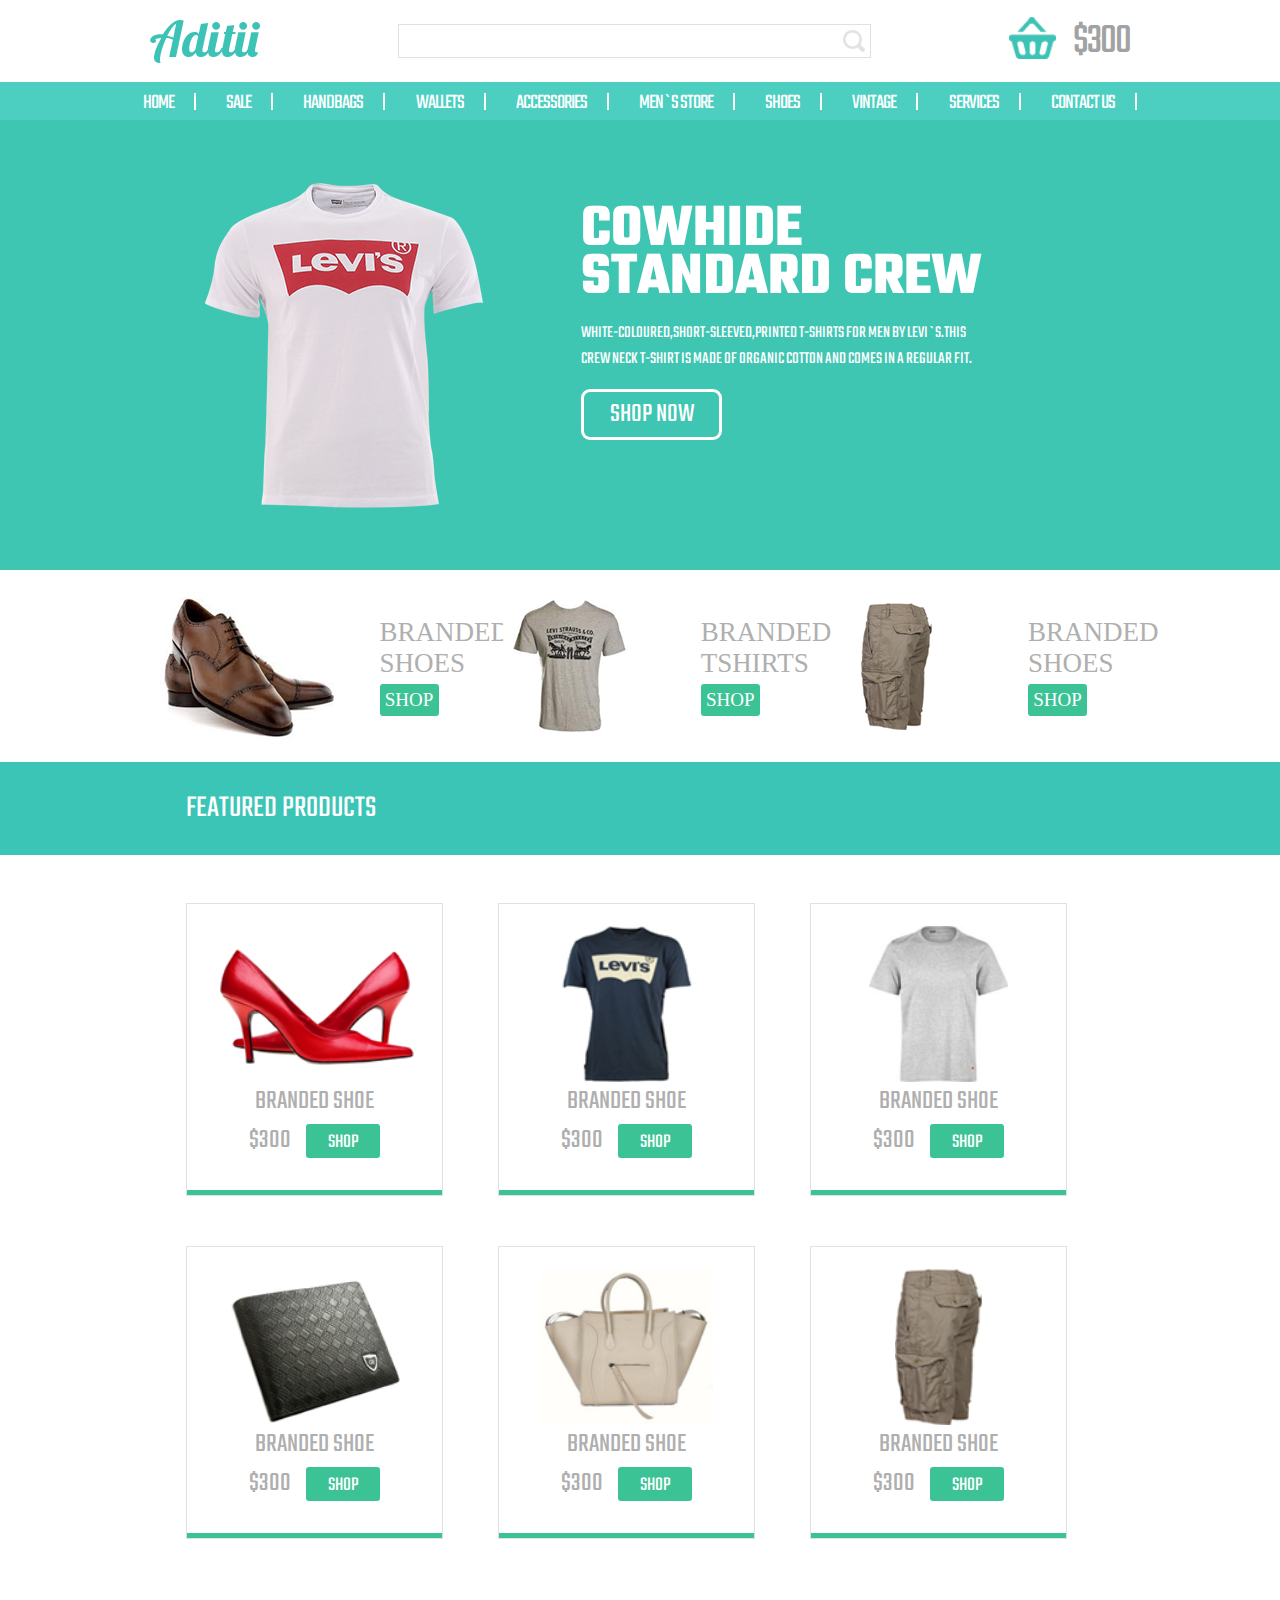
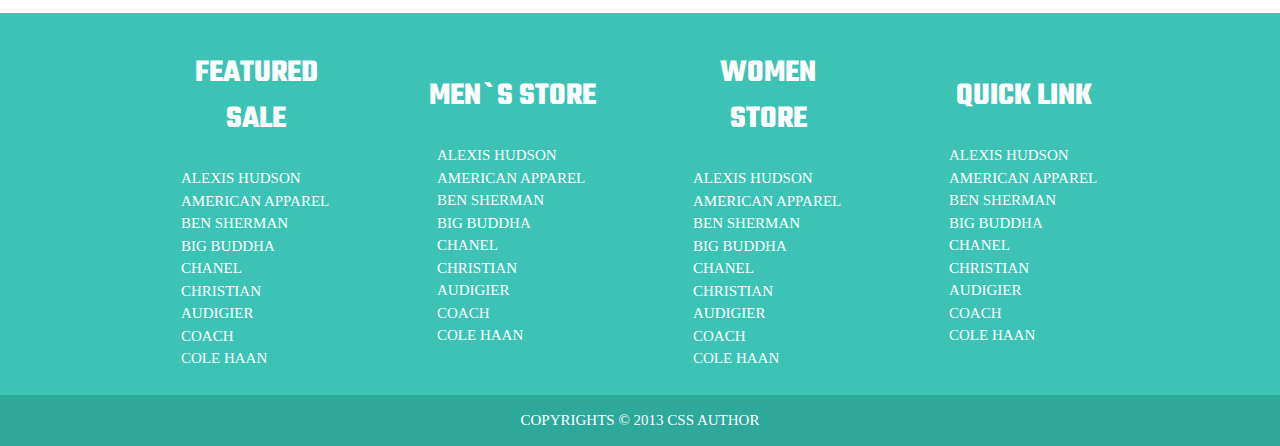
<file: aditii.html>
<!DOCTYPE html>
<html lang="en">
<head>
	<meta charset="UTF-8">
	<title>Aditii</title>
	<link rel="stylesheet" href="style.css">
</head>
<body>
	<header>

		<div class="container">
			<img class="logo" src="logo.png" alt="Aditii">
			<div class="search">
				<input type="text" >
				<img src="loupe.png" alt="">
			</div>
			<a href="#" id="buy">
				<div class="buy">
					<img class="cake" src="cake.png" alt="buy">
					$300
				</div>
			</a>
		</div>

		<nav>
			<div class="container">
				<ul class="menu">
					<li><a href="#" class="home">home</a>
						<div class="afterhome"></div>
					</li>
					<li><a href="#" class="home">sale</a>
						<div class="afterhome"></li>
					<li><a href="#" class="home">handbags</a>
						<div class="afterhome"></li>
					<li><a href="#" class="home">wallets</a>
						<div class="afterhome"></li>
					<li><a href="#" class="home">accessories</a>
						<div class="afterhome"></li>
					<li><a href="#" class="home">men`s store</a>
						<div class="afterhome"></li>
					<li><a href="#" class="home">shoes</a>
						<div class="afterhome"></li>
					<li><a href="#" class="home">vintage</a>
						<div class="afterhome"></li>
					<li><a href="#" class="home">services</a>
						<div class="afterhome"></li>
					<li><a href="#" class="home">contact  us</a>
						<div class="afterhome"></li>
				</ul>
			</div>
		</nav>

		<div class="intro">
			<div class="container">
				<img class="teeshirt" src="jersey.png" alt="">
				<div class="offer">
					<h1>cowhide <br>standard crew</h1>
					<p>White-coloured,short-sleeved,printed T-shirts for men by Levi`s.This crew neck T-shirt is made of organic cotton and comes in a regular fit.</p>
					<a href="#">
						<div class="button-shop">shop now</div>
					</a>
				</div>
			</div>
		</div>

	</header>

	<div class="container">
		<div class="catalogue">
			<div class="cell">
				<img src="mens_shoes.png" alt="">
				<div class="branded">
					<p>Branded shoes</p>
					<a href="#">
						<div class="button">shop</div>
					</a>
				</div>
			</div>

			<div class="cell">
				<img src="teeshirt.png" alt="">
				<div class="branded">
					<p>Branded tshirts</p>
					<a href="#">
						<div class="button">shop</div>
					</a>
				</div>
			</div>

			<div class="cell">
				<img src="shorts.png" alt="">
				<div class="branded">
					<p>Branded shoes</p>
					<a href="#">
						<div class="button">shop</div>
					</a>
				</div>
			</div>
		</div>
	</div>

	<div class="featured-products">featured products</div>
	
	<div class="container">
		<div class="catalogue-2">
			<div class="cell-2">
				<img src="women_shoes.png" alt="">
				<p>branded shoe</p>
				<div class="branded-2">
					<span>$300</span>
					<a href="#">
						<div class="button-2">shop</div>
					</a>
				</div>
				<div class="bottom-line"></div>
			</div>

			<div class="cell-2">
				<img src="branded_tees.png" alt="">
				<p>branded shoe</p>
				<div class="branded-2">
					<span>$300</span>
					<a href="#">
						<div class="button-2">shop</div>
					</a>
				</div>
				<div class="bottom-line"></div>
			</div>
			
			<div class="cell-2">
				<img src="branded_grey_tees.png" alt="">
				<p>branded shoe</p>
				<div class="branded-2">
					<span>$300</span>
					<a href="#">
						<div class="button-2">shop</div>
					</a>
				</div>
				<div class="bottom-line"></div>
			</div>
			
			<div class="cell-2">
				<img src="branded_wallet.png" alt="">
				<p>branded shoe</p>
				<div class="branded-2">
					<span>$300</span>
					<a href="#">
						<div class="button-2">shop</div>
					</a>
				</div>
				<div class="bottom-line"></div>
			</div>
			
			<div class="cell-2">
				<img src="branded_bag.png" alt="">
				<p>branded shoe</p>
				<div class="branded-2">
					<span>$300</span>
					<a href="#">
						<div class="button-2">shop</div>
					</a>
				</div>
				<div class="bottom-line"></div>
			</div>
			
			<div class="cell-2">
				<img src="branded_cargos.png" alt="">
				<p>branded shoe</p>
				<div class="branded-2">
					<span>$300</span>
					<a href="#">
						<div class="button-2">shop</div>
					</a>
				</div>
				<div class="bottom-line"></div>
			</div>
		
		</div>
	</div>

	<footer>
		<div class="container">
			<div class="footer-row">
				<h1>featured sale</h1>
				<p><a href="#">Alexis Hudson</a> <br>
					<a href="#">American Apparel</a> <br>
					<a href="#">Ben Sherman</a> <br>
					<a href="#">Big Buddha</a> <br>
					<a href="#">Chanel</a> <br>
					<a href="#">Christian Audigier</a> <br>
					<a href="#">Coach</a> <br>
					<a href="#">Cole Haan</a>
				</p>
			</div>
			<div class="footer-row">
				<h1>men`s store</h1>
				<p><a href="#">Alexis Hudson</a> <br>
					<a href="#">American Apparel</a> <br>
					<a href="#">Ben Sherman</a> <br>
					<a href="#">Big Buddha</a> <br>
					<a href="#">Chanel</a> <br>
					<a href="#">Christian Audigier</a> <br>
					<a href="#">Coach</a> <br>
					<a href="#">Cole Haan</a>
				</p>
			</div>
			<div class="footer-row">
				<h1>women store</h1>
				<p><a href="#">Alexis Hudson</a> <br>
					<a href="#">American Apparel</a> <br>
					<a href="#">Ben Sherman</a> <br>
					<a href="#">Big Buddha</a> <br>
					<a href="#">Chanel</a> <br>
					<a href="#">Christian Audigier</a> <br>
					<a href="#">Coach</a> <br>
					<a href="#">Cole Haan</a>
				</p>
			</div>
			<div class="footer-row">
				<h1>quick link</h1>
				<p><a href="#">Alexis Hudson</a> <br>
					<a href="#">American Apparel</a> <br>
					<a href="#">Ben Sherman</a> <br>
					<a href="#">Big Buddha</a> <br>
					<a href="#">Chanel</a> <br>
					<a href="#">Christian Audigier</a> <br>
					<a href="#">Coach</a> <br>
					<a href="#">Cole Haan</a>
				</p>
			</div>
		</div>

		<div class="copyrights">CopyRights &copy; 2013 Css Author</div>
	</footer>
</body>
</html>
</file>
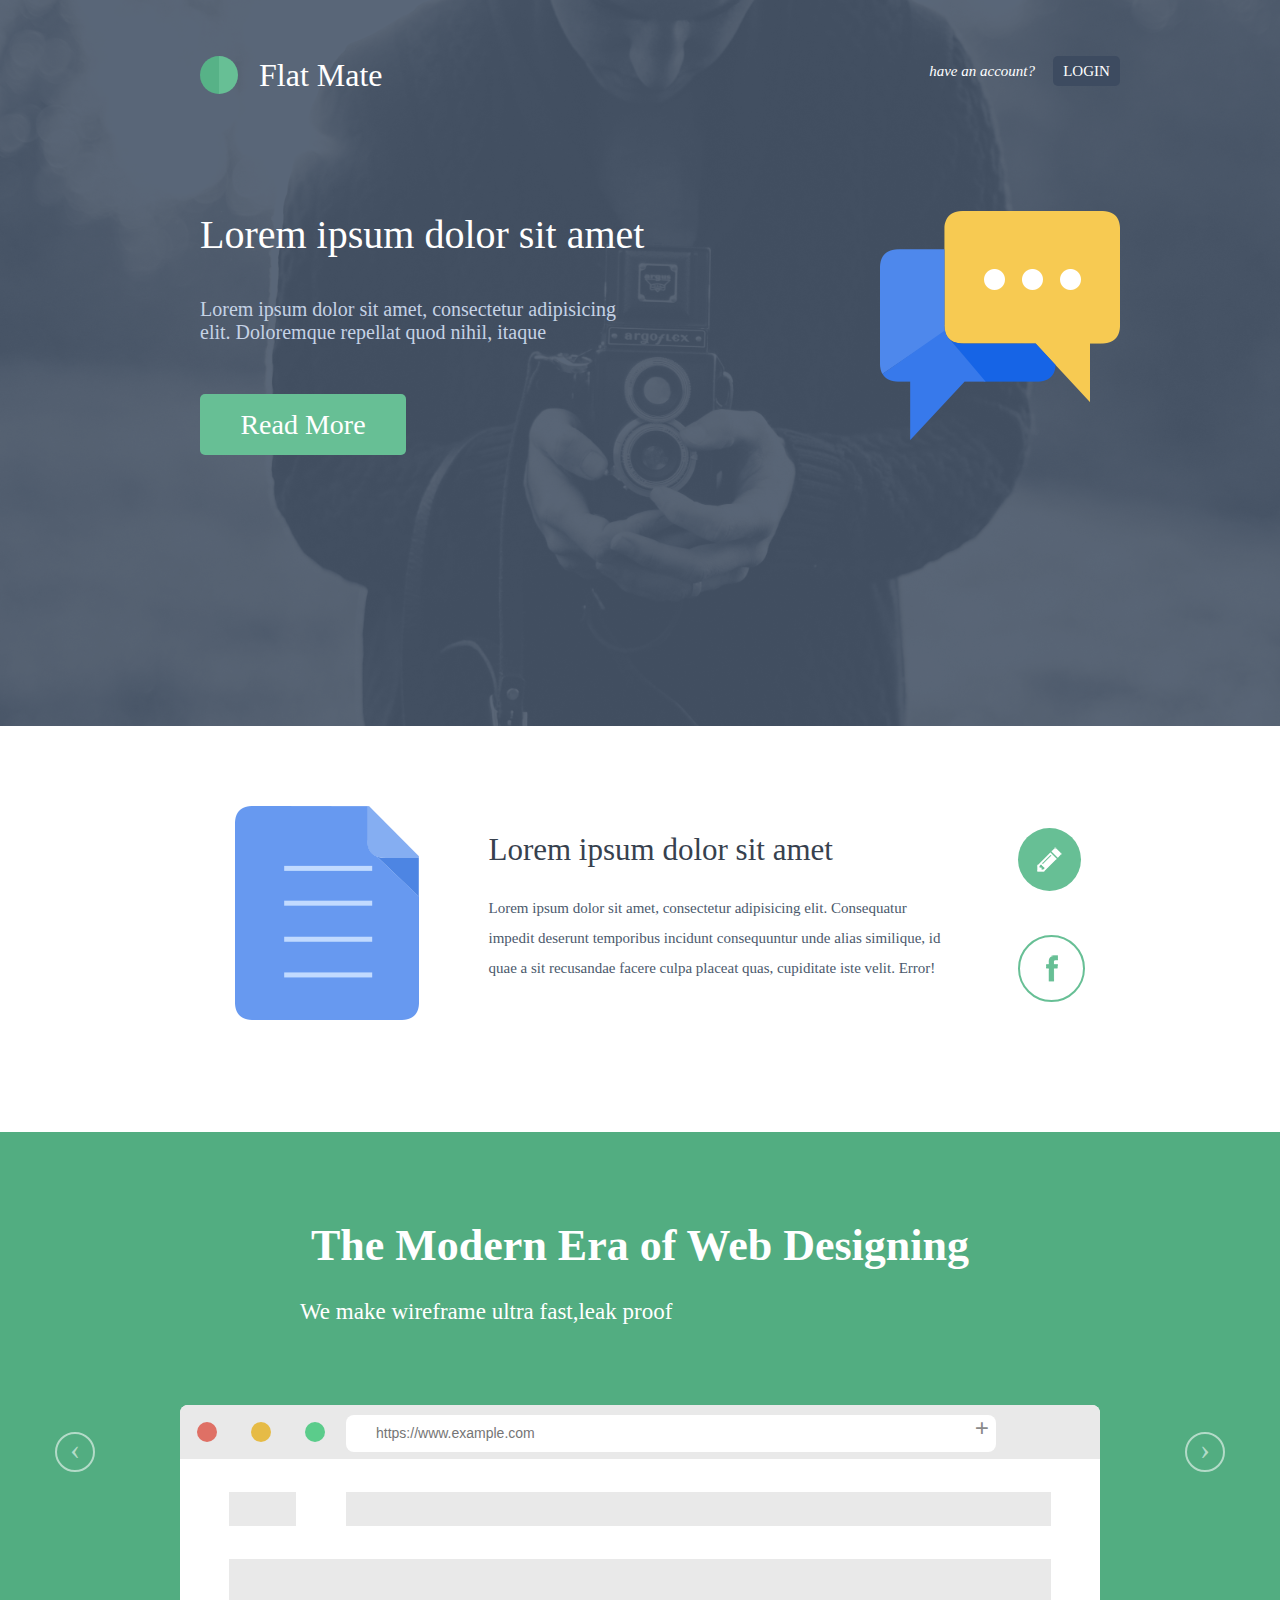
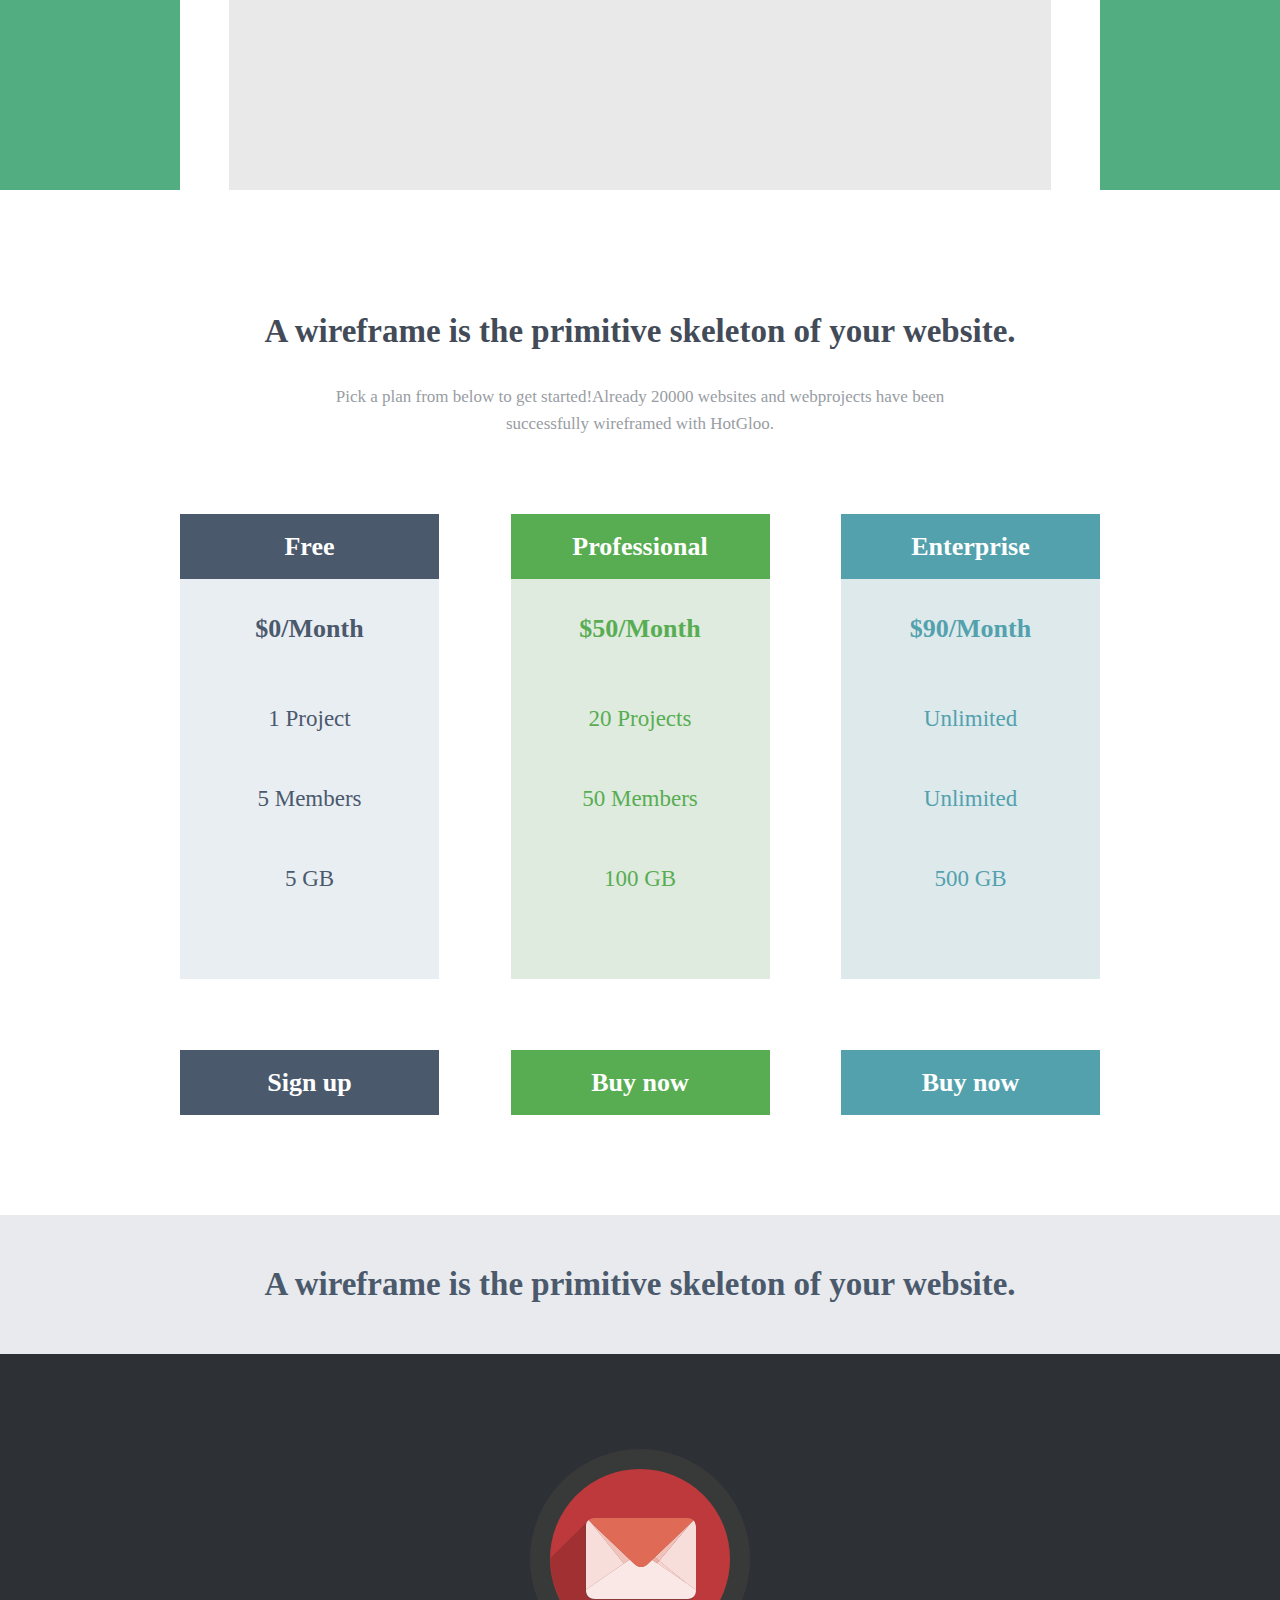
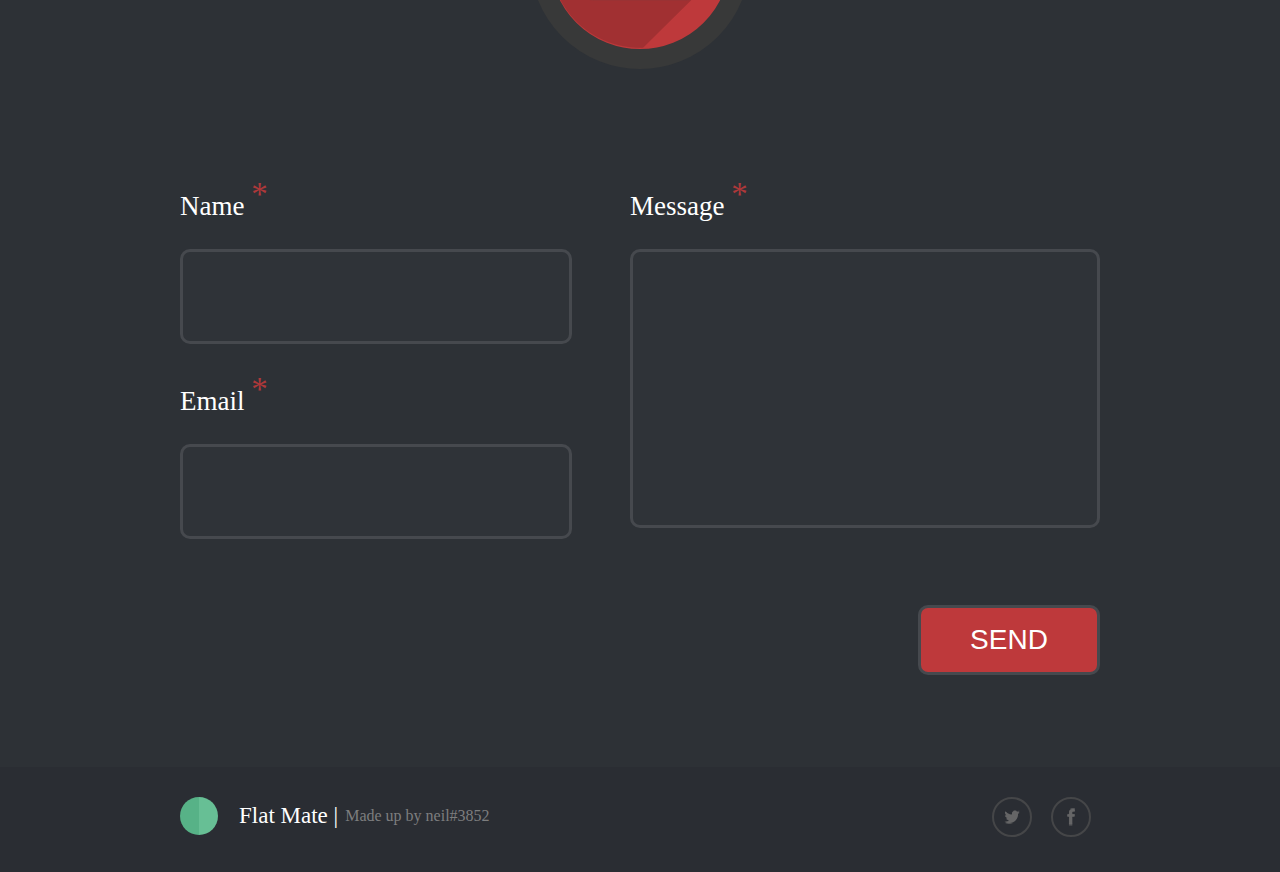
<file: flatmate.html>
<!DOCTYPE html>
<html lang="en">
<head>
	<meta charset="UTF-8">
	<title>Flat Mate</title>
	<link rel="stylesheet" href="flatmate.css">
</head>
<body>
	<header class="bg">
			<div class="bg_color"></div>
			<div class="container">
					<div class="logo">
						<div class="ellips left"></div>
						<div class="ellips right"></div>
						Flat Mate	
					</div>
			
				<div class="nav">
					<div class="account">have an account?</div>
					<a href="login.html">
						<div class="login">
						<p>login</p>
						</div>
					</a>
				</div>
			</div>
			<div class="container intro">
				<div class="heading">
					<h1>Lorem ipsum dolor sit amet</h1>
					<p>Lorem ipsum dolor sit amet, consectetur adipisicing elit. Doloremque repellat quod nihil, itaque </p>
					<a href="#" class="button">
						<div>
							Read More
						</div>
					</a>
				</div>
				<div class="chat_image">
					<img src="img/chat_image.png" alt="chat">
				</div>
			</div>
		
	</header>
	<main>
		<div class="section1">
			<div class="container">
				<div class="sheet">
					<img src="img/Vector_sheet.png" alt="">
				</div>
				<div class="section1_info">
					<h2>Lorem ipsum dolor sit amet</h2>
					<p>Lorem ipsum dolor sit amet, consectetur adipisicing elit. Consequatur impedit deserunt temporibus incidunt consequuntur unde alias similique, id quae a sit recusandae facere culpa placeat quas, cupiditate iste velit. Error!</p>
				</div>
				<div class="icons">
					<a href="#">
						<div class="write">
							<img src="img/pen.png" alt="write us">
						</div>
					</a>
					<a href="https://facebook.com">
						<div class="facebook">
							<img src="img/fb.png" alt="facebook">
						</div>
					</a>
				</div>
			</div>
		</div>
		<div class="section2">
			<div class="pointer left">‹</div>
			<div class="modern_era">
				<h1>The Modern Era of Web Designing</h1>
				<p>We make wireframe ultra fast,leak proof</p>
				<div class="part2">
					<div class="container">
						<div class="searchtab">
							<div class="circle red"></div>
							<div class="circle yellow"></div>
							<div class="circle lightgreen"></div>
							<div class="addres">
								<input type="text" placeholder="https://www.example.com"/>
								<div class="add">+</div>
							</div>
						</div>
						<div class="fake menu_badge"></div>
						<div class="fake searchline"></div>
						<div class="fake body_page"></div>
					</div>
				</div>
			</div>
			<div class="pointer right">&#8250;</div>
		</div>
		<div class="section3">
			<div class="container wireframe">
				<h3>A wireframe is the primitive skeleton of your website.</h3>
				<p>Pick a plan from below to get started!Already 20000 websites and webprojects have been successfully wireframed with HotGloo.</p>
			</div>
			<div class="container wireframe_triplex">
				<div class="triplex grey">
					<h3>Free</h3>
				</div>
				<div class="triplex green">
					<h3>Professional</h3>
				</div>
				<div class="triplex blue">
					<h3>Enterprise</h3>
				</div>
				<div class="triplex grey_middle">
					<h3>$0/Month</h3>
					<p>1 Project<br>5 Members<br>5 GB</p>
				</div>
				<div class="triplex green_middle">
					<h3>$50/Month</h3>
					<p>20 Projects<br>50 Members<br>100 GB</p>
				</div>
				<div class="triplex blue_middle">
					<h3>$90/Month</h3>
					<p>Unlimited<br>Unlimited<br>500 GB</p>
				</div>
				<div class="triplex grey">
					<a href="#"><h3>Sign up</h3></a>
				</div>
				<div class="triplex green">
					<a href="#"><h3>Buy now</h3></a>
				</div>
				<div class="triplex blue">
					<a href="#"><h3>Buy now</h3></a>
				</div>
			</div>
			<div class="wireframe_echo">
				<h3>A wireframe is the primitive skeleton of your website.</h3>
			</div>
		</div>
	</main>
	<div class="section4">
			<div class="round">
				<div class="shadow">
					<img src="img/long_shadow.png"
					 style="position: absolute;">
					<img src="img/lsd.png" 
					style="position: absolute;">
				</div>
			</div>
			<form>
				<div class="container form">
					<div class="name">
						<p>Name <sup>*</sup></p>
						<input type="text" name="name" id="name">
					</div>
					<div class="message">
						<p>Message <sup>*</sup></p>
						<textarea name="comment" id="message" cols="30" rows="10"></textarea>
					</div>
					<div class="email">
						<p>Email <sup>*</sup></p>
						<input type="text" name="email" id="email">
					</div>
					<input type="submit" value="send"placeholder="send" id="submit">
				</div>
			</form>
	</div>
	<footer>
		<div class="container">
			<div class="logo">
				<div class="ellips left"></div>
				<div class="ellips right"></div>
				Flat Mate  | <p>Made up by neil#3852</p>
			</div>
			<div class="twit_face">
				<a href="https://twitter.com">
					<div class="twitter">
						<img src="img/twitter.png" alt="twitter">
					</div>
				</a>
				<a href="https://facebook.com">
					<div class="fb">
						<img src="img/facebook.png" alt="facebook">
					</div>
				</a>
			</div>
		</div>
	</footer>
</body>
</html>
</file>
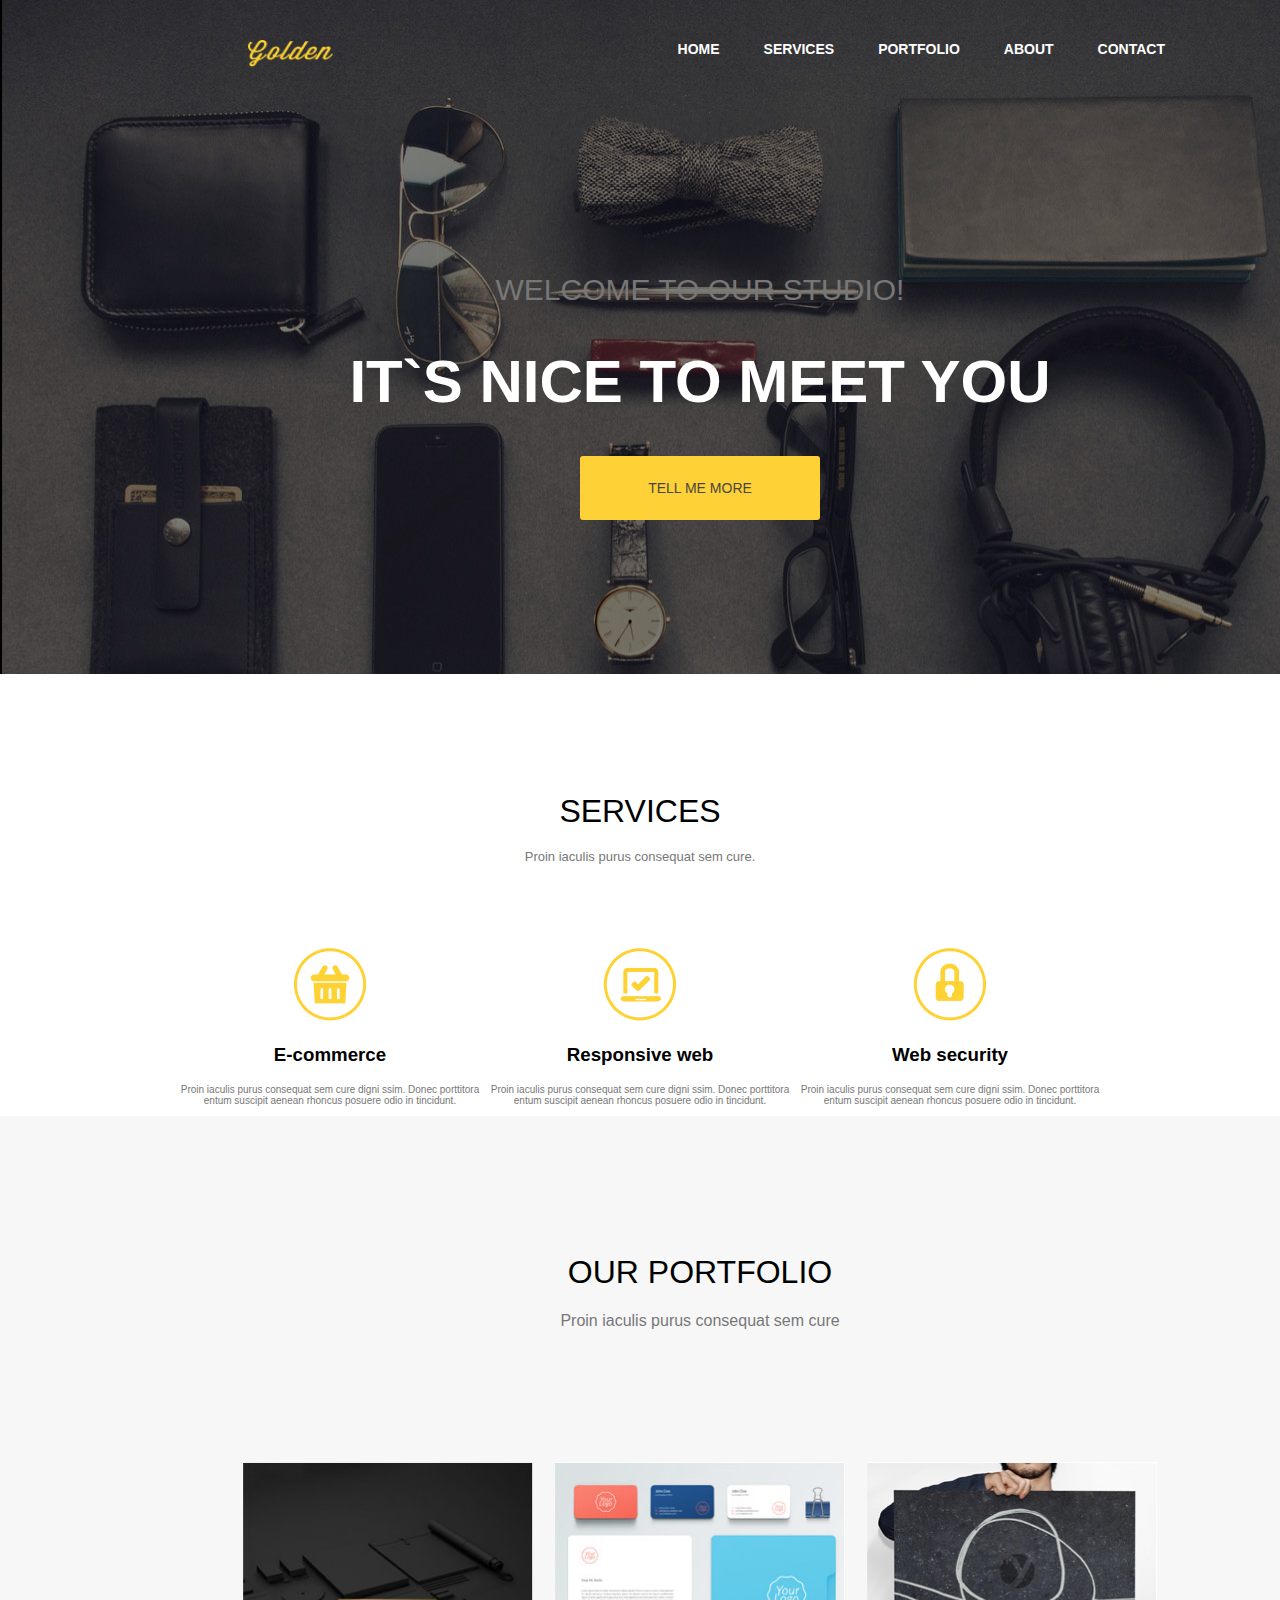
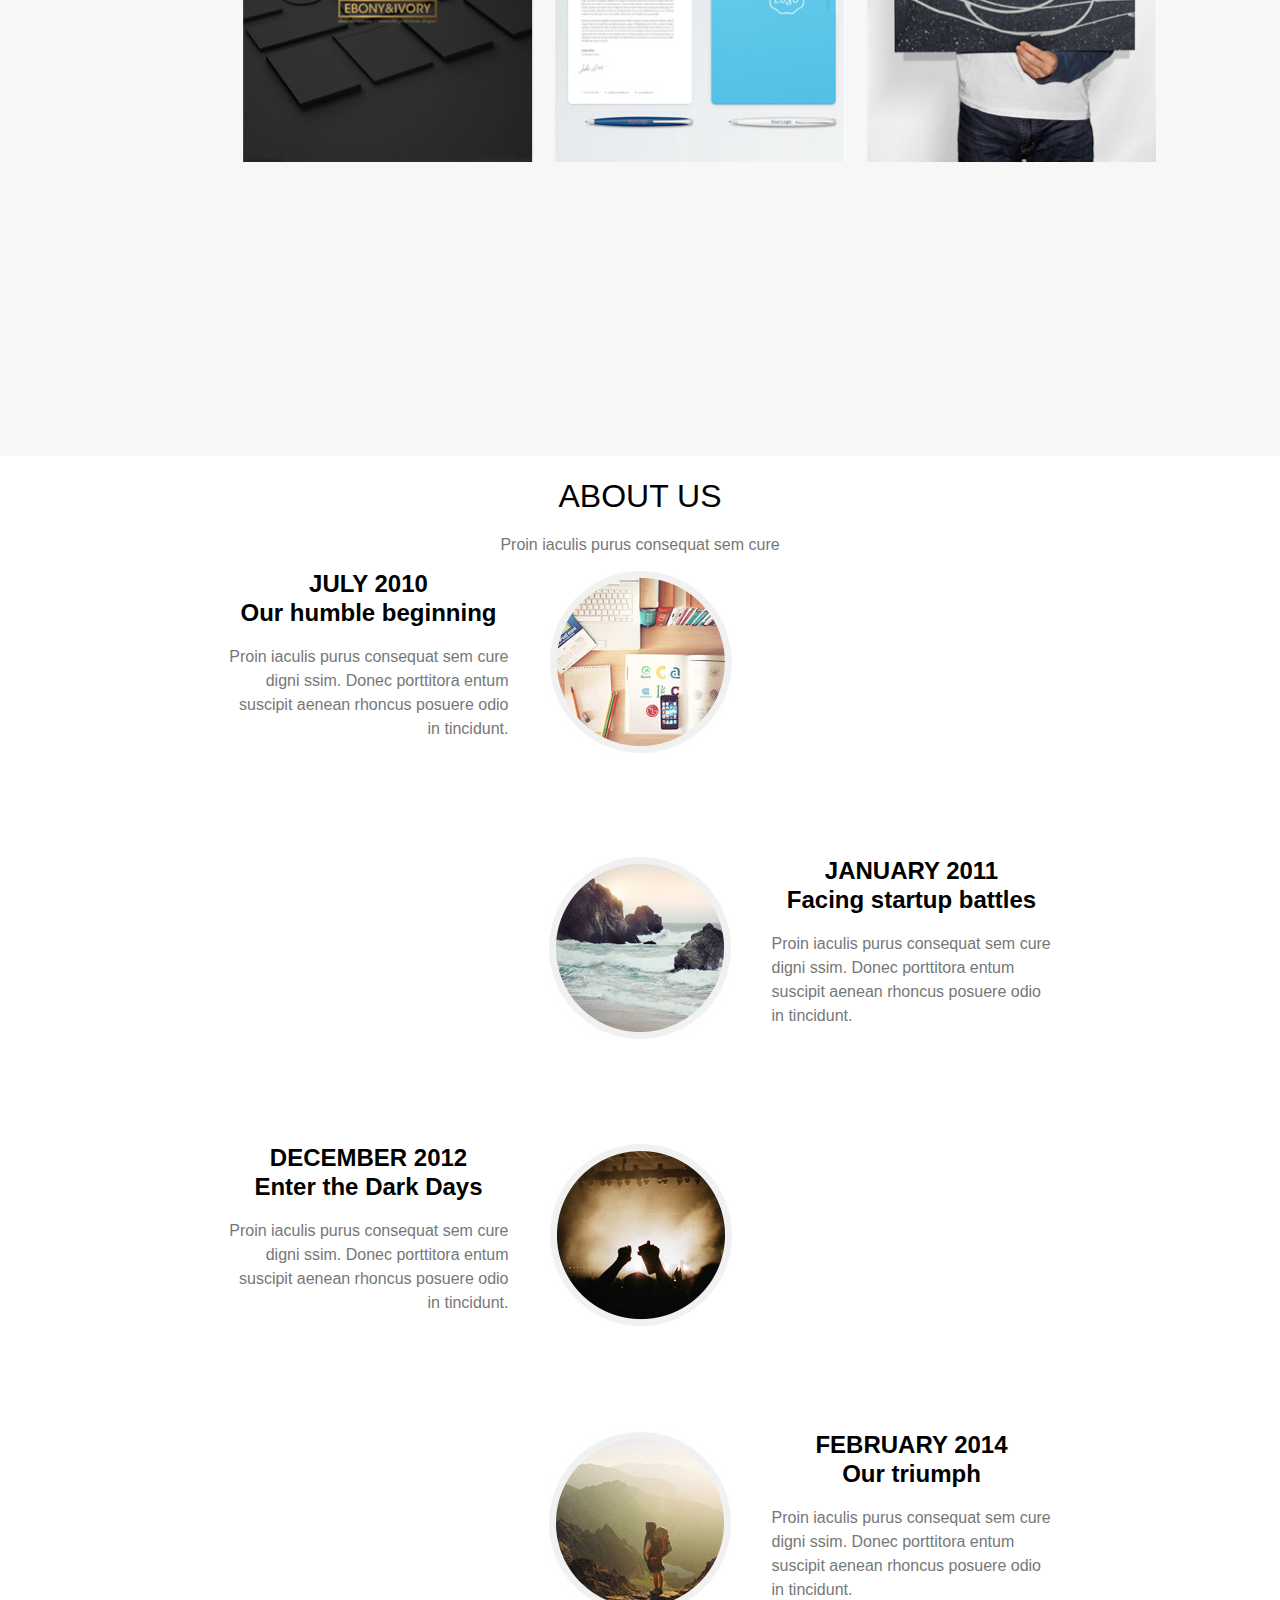
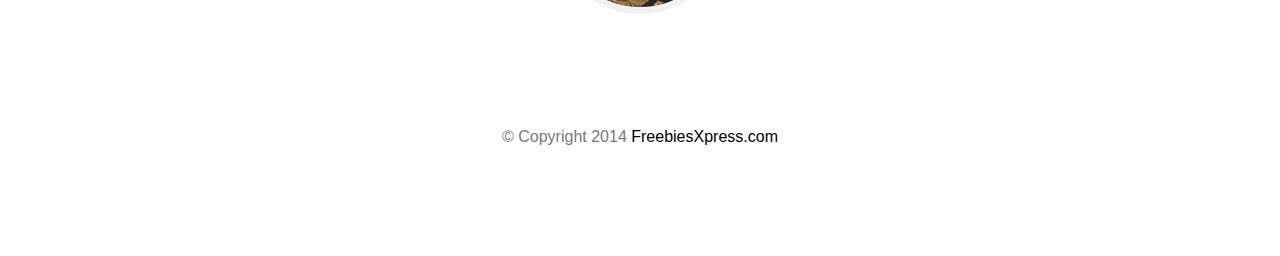
<file: goldenpage.html>
<!DOCTYPE html>
<html lang="en">
<head>
	<meta charset="UTF-8">
	<link rel="stylesheet" href="goldenpage.css">
	<title>golden page</title>
</head>
<body>
	<header>
		<div class="container">
			
			<a href="#">
				<img class="logo" src="images/logo.png" alt="logo">
			</a>
		
			
				<ul class="menu">
					<li><a href="#">Home</a></li>
					<li><a href="#">Services</a></li>
					<li><a href="#">Portfolio</a></li>
					<li><a href="#">About</a></li>
					<li><a href="#">Contact</a></li>
				</ul>
		</div>
		<div class="container greeting">
			<p>Welcome to our studio!</p>
			<h1>It`s nice to meet you</h1>
			<a href="#" ><div class="button">Tell me more</div></a>	
		</div>
	</header>
	<div class="container services_main">
		<a href="#">
			<h1>Services</h1>
		</a>
		<p>Proin iaculis purus consequat sem cure.</p>
	</div>
	<div class="container">
		<div class="container services">
			<a href="#">
				<div class="service first">
				<img src="images/icon1.png" alt="E-commerce">
				<h3>E-commerce </h3>
				<p>Proin iaculis purus consequat sem cure digni ssim. Donec porttitora entum suscipit 
						aenean rhoncus posuere odio in tincidunt.</p>
				</div>
			</a>

			<a href="#">
				<div class="service second">
				<img src="images/icon2.png" alt="Responsive web">
				<h3>Responsive web</h3>
				<p>Proin iaculis purus consequat sem cure digni ssim. Donec porttitora entum suscipit 
						aenean rhoncus posuere odio in tincidunt.</p>
			</div></a>

			<a href="#">
				<div class="service third">
				<img src="images/icon3.png" alt="Web security">
				<h3>Web security</h3>
				<p>Proin iaculis purus consequat sem cure digni ssim. Donec porttitora entum suscipit 
						aenean rhoncus posuere odio in tincidunt.</p>
			</div></a>
		</div>
	</div>
	<div class="container portfolio">
		<a href="#">
			<h1>Our portfolio</h1>
		</a>
		<p>
			Proin iaculis purus consequat sem cure
		</p>
		<div class="portfolio_box">
			<a href="#">
				<img src="images/img1.jpg" class="portfolio image one">
			</a>
			
			<a href="#">
				<img src="images/img2.jpg" class="portfolio image two">
			</a>
	
			<a href="#">
				<img src="images/img3.jpg" class="portfolio image three">
			</a>
		</div>
				
	</div>
	<div class="container about">
		<a href="#">
			<h1>About us</h1>
		</a>
		<p>Proin iaculis purus consequat sem cure</p>
		<div class="about1">
			<a href="#"><div class="aboutdesc">
				<h2><span>july 2010</span></h2>
				<h2>Our humble beginning</h2>
				<p id="text">Proin iaculis purus consequat
					sem cure digni ssim. Donec porttitora entum suscipit aenean rhoncus posuere odio in tincidunt.
				</p>
			</div></a>
			<a href="#"><img src="images/about1.jpg" alt="Our humble beginnings"></a>
			<div class="aboutdesc"></div>
		</div>


		<div class="about2">
			<div class="aboutdesc2"></div>
			<a href="#"><img src="images/about2.jpg" alt="about2"></a>
			<a href="#"><div class="aboutdesc2 right">
				<h2><span>january 2011</span></h2>
				<h2>Facing startup battles</h2>
				<p id="text2">Proin iaculis purus consequat
					sem cure digni ssim. Donec porttitora entum suscipit
					aenean rhoncus posuere odio in tincidunt.
				</p>
			</div></a>
		</div>

		
		<div class="about3">
			<a href="#"><div class="aboutdesc3">
				<h2><span>december 2012</span></h2>
				<h2>Enter the Dark Days</h2>
				<p id="text3">Proin iaculis purus consequat
					sem cure digni ssim. Donec porttitora entum suscipit aenean rhoncus posuere odio in tincidunt.
				</p>
			</div></a>
			<a href="#"><img src="images/about3.jpg" alt="Our humble beginnings"></a>
			<div class="aboutdesc3"></div>
		</div>


		<div class="about4">
			<div class="aboutdesc4"></div>
			<a href="#"><img src="images/about4.jpg" alt="about4"></a>
			<a href="#"><div class="aboutdesc4 right">
				<h2><span>february 2014</span></h2>
				<h2>Our triumph</h2>
				<p id="text4">Proin iaculis purus consequat
					sem cure digni ssim. Donec porttitora entum suscipit
					aenean rhoncus posuere odio in tincidunt.
				</p>
			</div></a>
		</div>

	</div>
	<footer>
		<p>© Copyright 2014 <a href="freebiesxpress.com"> FreebiesXpress.com</a></p>
	</footer>
</body>
</html>
</file>
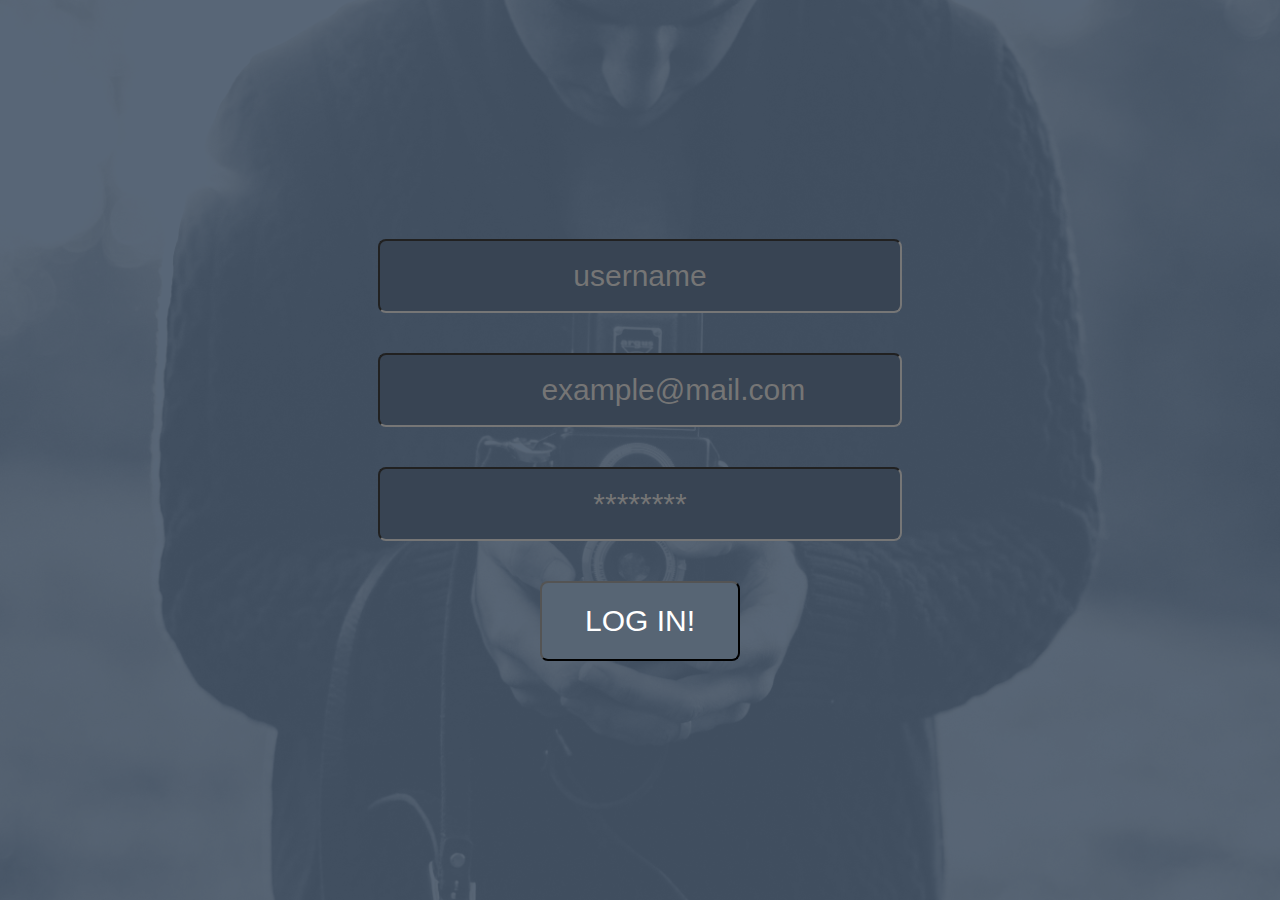
<file: login.html>
<!DOCTYPE html>
<html lang="en">
<head>
	<meta charset="UTF-8">
	<title>Login</title>
	<link rel="stylesheet" href="flatmate.css">
</head>
<body>
	<div class="background">
		<div class="background_color"></div>
		<div class="name_email_password">
			<div class="_name">
				<input type="text" name="username" placeholder=	"username" id="username">
			</div>
			<div class="email">
				<input type="text" name="email" placeholder="	example@mail.com" id="usermail">
			</div>
			<div class="password">
				<input type="text" name="password" placeholder=	"********" id="userpassword">
			</div>
			<div class="log_in">
				<a href="flatmate.html">
					<input type="submit" value="Log in!" id="usersubmit" >
				</a>
			</div>
		</div>
	</div>
</body>
</html>
</file>
<file: style.css>
@import url('https://fonts.googleapis.com/css?family=Teko:500&display=swap');
body {
	margin: 0;
	padding: 0;
	width: 100%;
	font-family: 'Teko', sans-serif;
	text-transform: uppercase;

}

body a {
	text-decoration: none;
	color: #fff;
	margin: 0;
	padding: 0;
}

.container {
	width: 1024px;
	display: -webkit-flex;
	display: -moz-flex;
	display: -ms-flex;
	display: -o-flex;
	display: flex;
	margin: auto;
}

header {
	width: 100%;
	background-color: #fff;
}

header .container {
	display: -webkit-flex;
	display: -moz-flex;
	display: -ms-flex;
	display: -o-flex;
	display: flex;
	-ms-align-items: center;
	align-items: center;
	justify-content: space-between;
	margin: auto;
	height: 82px;
}

.logo {
	margin-left: 22px;
}

.search {
	display: -webkit-flex;
	display: -moz-flex;
	display: -ms-flex;
	display: -o-flex;
	display: flex;
	height: 22px;
	-ms-align-items: center;
	align-items: center;
	font-size: 20px;
	border: 1px solid #E1E1E1;
	padding: 5px;
}

.search input {
	width: 435px;
	background-color: #fff;
	border:none;
}

#buy:hover {
	transform: scale(1.03);
}
.buy {
	display: -webkit-flex;
	display: -moz-flex;
	display: -ms-flex;
	display: -o-flex;
	display: flex;
	color: #A2A2A2;
	font-size: 43px;
	letter-spacing: -2px;
	margin-right: 22px;
}

.cake {
	height: 42px;
	margin:6px 17px 0 0;
}

nav {
	width: 100%;
	background-color: #4CCFC1;
}

nav .container {
	height: 38px;
}

.menu {
	position: relative;
	margin:0;
	padding: 0;
	width: 1024px;
	display: -webkit-flex;
	display: -moz-flex;
	display: -ms-flex;
	display: -o-flex;
	display: flex;
	justify-content: space-around;
	-ms-align-items: center;
	align-items: center;
	list-style-type: none;

}

.menu > li {
	display: flex;
	-webkit-flex-direction: row;
	-moz-flex-direction: row;
	-ms-flex-direction: row;
	-o-flex-direction: row;
	flex-direction: row;
	flex-wrap: nowrap;
	-ms-align-items: center;
	align-items: center;
	position: relative;
	height: 17px;
	overflow: hidden;
}

.afterhome {
	width: 2px;
	height: 17px;
	background-color: #fff;
	margin-left: 20px;
}

li:after {
	content:'';
	display: block;
	position: absolute;
	width: 100%;
	background-color: #fff;
	height: 17px;
	left: 90%;
	opacity: 0;
	transition:.2s;
}

li:hover:after {
	left:0;
	opacity: .5;
	transition: 0.2s;
}


.home {
	display: block;
	text-decoration: none;
	color: #fff;
	text-transform: uppercase;
	font-size: 21px;
	line-height: 30px;
	letter-spacing: -1px;
	margin-top: 3px;
}

.intro {
	background-color: #3FC6B3;
	height: 450px;
}

.intro .container {
	height: 450px;
}

.teeshirt {
	margin-left: 77px;
}

.offer {
	width: 406px;
	height: 277px;
	margin-right: 165px;
	color: #fff;
}

.offer h1 {
	margin: 0;
	padding: 0;
	line-height:0.8em;
	font-size: 61px;
}

.offer p {
	font-size: 17px;
	line-height: 1.5em;
}

.button-shop {
	display: -webkit-flex;
	display: -moz-flex;
	display: -ms-flex;
	display: -o-flex;
	display: flex;
	-ms-align-items: center;
	align-items: center;
	justify-content: center;
	font-size: 27px;
	width: 135px;
	height: 45px;
	border :3px solid #fff;
	border-radius: 9px;
}

.button-shop:hover {
	background-color: #fff;
	color: #3FC6B3;
}

/* main section */

.catalogue {
	width: 100%;
	height: 192px;
	display: flex;
	justify-content: space-between;
	flex-wrap: wrap;
	background-color: #fff;
}

.cell {
	display: -webkit-flex;
	display: -moz-flex;
	display: -ms-flex;
	display: -o-flex;
	display: flex;
	-ms-align-items: center;
	align-items: center;
	justify-content: space-around;
	width: 339px;
}

.branded {
	display: -webkit-flex;
	display: -moz-flex;
	display: -ms-flex;
	display: -o-flex;
	display: flex;
	-webkit-flex-direction: column;
	-moz-flex-direction: column;
	-ms-flex-direction: column;
	-o-flex-direction: column;
	flex-direction: column;
	justify-content: center;
}

.branded p {
	display: block;
	width: 76px;
	font-size: 27px;
	margin: 0 0 5px;
	padding: 0;
	color: #AFAFAF;
	font-family: BigNoodleTitling;
}

.branded .button {
	font-family: BigNoodleTitling;
	font-size: 19px;
	background-color: #3CC395;
	border-radius: 3px;
	width: 59px;
	height: 32px;
	display: -webkit-flex;
	display: -moz-flex;
	display: -ms-flex;
	display: -o-flex;
	display: flex;
	justify-content: center;
	-ms-align-items: center;
	align-items: center;
	text-transform: uppercase;
	color: #fff;
}

.button:hover {
	background-color: #2CA69A;
}

.featured-products {
	
	width: 100%;
	background-color: #3AC5B6;
	font-size: 31px;
	color: #fff;
	text-align: left;
	padding:24px 0 24px 186px;
}

.catalogue-2 {
	display: -webkit-flex;
	display: -moz-flex;
	display: -ms-flex;
	display: -o-flex;
	display: flex;
	-webkit-flex-wrap: wrap;
	-moz-flex-wrap: wrap;
	-ms-flex-wrap: wrap;
	-o-flex-wrap: wrap;
	justify-content: space-between;
	-ms-align-items: center;
	align-items: center;
	flex-wrap: wrap;
	font-size: 27px;
	padding: 23px 60px 49px 33px;
}

 .cell-2 {
	display: -webkit-flex;
	display: -moz-flex;
	display: -ms-flex;
	display: -o-flex;
	display: flex;
	-webkit-flex-direction: column;
	-moz-flex-direction: column;
	-ms-flex-direction: column;
	-o-flex-direction: column;
	flex-direction: column;
	justify-content: center;
	-ms-align-items: center;
	align-items: center;
	width: 255px;
	border:1px solid #E1E1E1;
	color: #AFAFAF;
	margin: 25px;
}

.cell-2 img {
	margin-top: 22px;
	height: 156px;
}

.branded-2 {
	display: -webkit-flex;
	display: -moz-flex;
	display: -ms-flex;
	display: -o-flex;
	display: flex;
	-webkit-flex-direction: row;
	-moz-flex-direction: row;
	-ms-flex-direction: row;
	-o-flex-direction: row;
	flex-direction: row;
	-ms-align-items: center;
	align-items: center;
	margin: 0 0 30px;
	padding: 0;
}

.catalogue-2  p {
	margin: 0;
	padding: 0;
}

.catalogue-2 span {
	font-size: 27px;
	display: inline-block;
	padding-right: 15px;
}

.button-2 {
	display: -webkit-flex;
	display: -moz-flex;
	display: -ms-flex;
	display: -o-flex;
	display: flex;
	justify-content: center;
	-ms-align-items: center;
	align-items: center;
	font-size: 20px;
	width: 74px;
	height: 30px;
	padding-top: 4px;
	background-color: #3CC395;
	color: #fff;
	text-transform: uppercase;
	border-radius: 3px;
}

.button-2:hover {
	background-color: #2CA69A;
}
.bottom-line {
	height: 5px;
	background-color: #3CC395;
	width: 100%;
}

/* footer */
footer {
	background-color: #3CC3B5;
}

footer .container {
	justify-content: space-around;
	-ms-align-items: center;
	align-items: center;
	
}

.footer-row {
	color: #fff;
	width: 170px;
	margin-top: 37px;
}

.footer-row h1 {
	text-align: center;
	margin: 0;
	padding: 0;
}

.footer-row p {
	font-family: OpenSans;
	font-size: 15px;
	line-height: 1.5em;
	padding: 10px;
	text-align: left;
}

.footer-row a{
	text-decoration: none;
	color: #fff;
}

.copyrights {
	padding: 17px;
	background-color: #2DA89B;
	text-align: center;
	color: #fff;
	font-family: OpenSans;
	font-size: 15px;
}
</file>
<file: flatmate.css>
body {
	font-family: Roboto , Segoe;
	margin: 0;
	padding: 0;
	width: 100%;
}
a {
	text-decoration: none;
}

.container {
	width: 920px;
	margin:0 auto;
}
/* head of the template */
.bg {
	background:url(img/bg1.jpg) center / cover;
	position: relative;
	width: 1320px;
	height: 726px;
	margin: 0 auto ;
}
.bg_color {
	width: 1320px;
	height:726px;
	background: #475569;
	opacity: 0.9;
	position: absolute;
	left: 0;
	top: 0;
	right: 0;
	bottom: 0;
}

header .container {
	width: 920px;
	position: absolute;
	left: 0;
	top: 0;
	right: 0;
	bottom: 0;
	display: flex;
	justify-content: space-between;
	padding-top:56px;
}

.ellips {
	display: inline-block;
	height: 38px;
	width: 38px;
	background-color: #57B287;
	margin: 0;
}
.logo {
	display: flex;
	font-size: 32px;
	color: #fff;
	height:38px;
	align-items: center;
}
.left {
	border-radius:  19px 0 0 19px;
	width: 19px;
}
.right {
	border-radius: 0 19px 19px 0;
	width: 19px;
	background-color: #67BF95;
	margin-right: 21px;
}
.nav {
	display: flex;
	padding: 0;
	margin:0;
	height: 30px;
	align-items:center;
}
.account {
	font-size: 15px;
	font-style: italic;
	color: #fff;
	margin-right: 18px;
	cursor:pointer;
	position: relative;
}
.account:after {
	content:'';
	display: none;
	position: absolute;
	margin-top:7px;
	width: 127px;
	height: 2px;
	background-color: #fff;
	border-radius: 1px;
}
.account:hover:after{
	content:'';
	display: block;
	width: 127px;
	height: 2px;
	background-color: #fff;
	border-radius: 1px;
	
}

.login {
	display: flex;
	align-items: center;
	justify-content: center;
	width: 67px;
	height: 30px;
	background: #3D4B60;
	border-radius: 5px;
	text-align: center;
	font-size: 15px;
	text-transform: uppercase;
	padding-top:0;
	color:#fff;
}
.intro {
	margin-top: 155px;
	height: 300px;
}
.heading h1{
	font-family: Sylfaen;
	font-weight: normal;
	font-size: 40px;
	color:#fff;
	margin:0 auto;
}
.heading p {
	margin-top: 40px;
	margin-bottom: 50px;
	display: block;
	width: 450px;
	text-align: left;
	font-family: Roboto;
	font-size: 20px;
	color:#C5D2E5;
}
.heading a {
	text-decoration: none;
}
.button {
	display: flex;
	align-items: center;
	justify-content: center;
	width: 206px;
	height: 61px;
	border-radius: 5px;
	background-color: #67BF95;
	color:#fff;
	font-size: 28px;
}
.button:hover {
	transform: scale(1.01);
	transition: .3s;
}
.button:focus{
	background-color: #30AC53;
}
/* section 1*/
.section1 {
	width: 1320px;
	margin:auto;
	margin-top: 80px;
}
.section1 .container {
	margin:auto;
	margin-bottom: 108px;
	display: flex;
	justify-content: space-around;
}
.sheet {
}
.section1_info {
	width: 460px;
}
.section1_info h2 {
	font-family: Sylfaen;
	font-weight: normal;
	font-size: 31px;
	color: #37414E;
}
.section1_info p{
	font-size: 15px;
	color:#4B596C;
	line-height: 2em;
}

.section1 .icons {
	display: flex;
	flex-direction: column;
	justify-content: space-around;

}
.write {
	display: flex;
	justify-content: center;
	align-items: center;
	width: 63px;
	height: 63px;
	background-color: #67BF95;
	border-radius: 50%;
}
.write:hover {
	transition: 0.3s;
	transform: scale(1.07);
}
.facebook {
	display: flex;
	justify-content: center;
	align-items: center;
	width: 63px;
	height: 63px;
	border:2px solid #67BF95;
	border-radius: 50%;
}
.facebook:hover {
	transition: 0.3s;
	transform: scale(1.07);
}
/*section2 the modern era of web designing */

.section2 {
	display: flex;
	justify-content: center;
	background-color: #52AD81;
}

.pointer {
	margin: 300px 55px 55px;
	height: 36px;
	width: 36px;
	border-radius: 50%;
	border:2px solid #B3DBC8;
	text-align: center;
	line-height: 30px;
	color:#B3DBC8;
	font-size: 30px;
	background-color: #52AD81;  
	cursor:pointer;    
}
.pointer:hover {
	transform: scale(1.05);
	transition: 0.3s;
}
.modern_era {
	flex-direction: column;
	justify-content: center;
	align-items: center;
	margin: 88px auto 0;
}
.section2 h1 {
	margin:0;
	text-align: center;
	font-size: 44px;
	color:#fff;
}
.section2 p {
	margin:28px 0 80px 120px ;
	display: inline-block;
	font-size: 23px;
	font-family: Roboto;
	color:#fff;
}

/* a browser picture */

.part2 .container {
	display: flex;
	flex-wrap:wrap;
	flex-direction: row;
	background-color: #fff;
	justify-content: center;
	margin-bottom: 0;
	border-radius: 8px 8px 0 0;
}

.searchtab {
	display:flex;
	height: 54px;
	width: 920px;
	background-color: #E9E9E9;
	border-radius: 8px 8px 0 0;
	align-items: center;
}
.circle {
	margin-right: 34px;
	width: 20px;
	height: 20px;
	border-radius: 50%;
}
.red {
	margin-left: 17px;
	background-color: #DF7065;
}
.yellow {
	background-color: #E6BB46;
}
.lightgreen {
	background-color: #5BCC8B;
	margin-right: 21px;
}
.addres {
	display: flex;
	width: 650px;
	height: 35px;
	border-radius: 8px;
}
.addres input {
	background-color: #fff;
	border-radius: 8px 0 0 8px;
	padding-left: 30px;
	width: 700px;
	border:none;
	margin:0;
	height: 35px;
	font-size: 14px;
}
.add {
	color: #8A8A8A;
	font-weight: bold;
	width: 25px;
	height: 37px;
	background-color: #fff;
	font-size: 25px;
	border-radius: 0 8px 8px 0;
}
.fake {
	background-color: #E9E9E9;
	margin-top: 33px;
	height: 34px;
}
.menu_badge {
	width: 67px;
	margin-right: 50px;
}
.searchline {
	width: 705px;
}
.body_page {
	height: 231px;
	width: 822px;
}

/* section 3*/
.wireframe h3{
	margin-top: 123px;
	text-align: center;
	color: #424B57;
	font-size:33px ;
}
.wireframe p {
	line-height: 160%;
	color: #989DA3;
	margin:auto 147px 0 147px;
	text-align: center;
	font-size: 17px;
}

.menu_wireframe {
	margin-top: 73px;
	display: flex;
	justify-content: space-between;
	flex-wrap: wrap;
}
.wireframe_triplex {
	display: flex;
	margin-top: 6px;
	flex-wrap: wrap;
	justify-content: space-between;
	text-align: center;
}
.triplex {
	width: 259px;
	margin:0;
}
.triplex h3 {
	margin:0;
	
	font-size: 26px;
}
.triplex p {
	margin: 0 0 60px 0;
	line-height: 80px;
	font-size: 23px;
}
.grey, .green, .blue {
	line-height: 65px;
	color: #fff;
	font-size: 26px;
	margin-top: 71px;
}
.grey a, .green a, .blue a {
	color: #fff;
}
.grey {
	background-color: #4B596C;
	transition: 0.8s;
}
.green {
	background-color: #58AD52;
	transition: .8s;
}
.blue {
	background-color: #52A1AD;
	transition:0.8s;
}
.grey:hover {
	font-size:1.02em;
	text-shadow:0 0 6px #fff;
	background-color: #263447;
	transition: 0.8s;
}
.green:hover {
	font-size:1.02em;
	text-shadow:0 0 6px #fff;
	background-color: #32622F;
	transition: 0.8s;
}
.blue:hover {
	font-size:1.02em;
	text-shadow:0 0 6px #fff;
	background-color: #25484D;
	transition: 0.8s;
}

.grey_middle {
	color: #4B596C;
	background-color: #E9EEF3;
}
.green_middle {
	color: #58AD52;
	background-color: #DEEBDE;
}
.blue_middle {
	color: #52A1AD;
	background-color: #DEE9EC;
}
.grey_middle h3, .green_middle h3, .blue_middle h3 {
	line-height: 100px;
}

.wireframe_echo h3{
	margin: 100px 0 0 0;
	line-height: 139px;
	text-align: center;
	font-size: 33px;
	color: #4B596C;
	background-color: #E9EAED;
}

/* section 4 */

.section4 {
	display: flex;
	flex-direction: column;
	background-color: #2D3136;
	align-items: center;
	justify-content: center;
}
.round {
	display: flex;
	align-items: center;
	justify-content: center;
	margin-top: 95px;
	margin-bottom: 80px;
	width: 180px;
	height: 180px;
	border-radius: 50%;
	border:20px solid #383939;
	background-color: #BE393B;
}

.shadow {
	display: flex;
	align-items: center;
	justify-content: center;
}

.form {
	font-size:27px;
}
#name, #email {
	color: #fff;
	font-size: 23px;
	width: 372px;
	height: 75px;
	padding:7px;
}
#message {
	color: #fff;
	font-size: 23px;
	width: 450px;
	height: 259px;
	wrap: hard;
	background-color: #2F3338;
	border:3px solid #46494E;
	border-radius: 10px;
	padding: 7px;
	resize:none;
	font-family: Roboto;
}
.name, .email {
	color: #fff;
	float:left;
}
#message:focus {
	border:3px solid #6A3438;
	background-color: #2F3136;
}
.message {
	color: #fff;
	float:right;
}
sup {
	font-size: 33px;
	color: #AE383A;
}
form input {
	background-color: #2F3338;
	border:3px solid #46494E;
	border-radius: 10px;
}
form input:focus {
	border:3px solid #6A3438;
	background-color: #2F3136;
}
#submit {
	font-size: 28px;
	text-transform: uppercase;
	color: #fff;
	text-align: center;
	float: right;
	width: 182px;
	height: 70px;
	margin-top: 70px;
	margin-bottom: 92px;
	background-color: #BE393B;
}
#submit:focus {
	background-color: red;
}
footer {
	padding-top: 30px;
	height: 75px;
	background-color: #2A2D33;
}
footer .logo {
	float: left;
	font-size: 23px;
}
footer p {
	margin-left: 7px;
	font-size: 16px;
	color: #7D7E7F;
}
.twit_face {
	float: right;
	display: flex;
	flex-direction: row;	
	justify-content: space-around;
	width: 118px;
}
.fb, .twitter {
	display: flex;
	justify-content: center;
	align-items: center;
	width: 36px;
	height: 36px;
	border-radius: 50%;
	border:2px solid #454648;
}

/* second html file -->login */
.background {
	position: relative;
	display: flex;
	justify-content: center;
	align-items: center;
	background:url(img/bg1.jpg) center / cover;
	width: 100%;
	height: 100vh;
}
.background_color {
	position: absolute;
	left: 0;
	right: 0;
	top: 0;
	bottom: 0;
	width: 100%;
	height: 100vh;
	background-color: #465568;
	opacity: 0.9;
}
.name_email_password {
	display: flex;
	justify-content: center;
	flex-direction: column;
	align-items: center;
	position: absolute;
	width: 540px;
}

#username, #usermail, #userpassword{
	width: 500px;
	height: 50px;
	margin:20px;
	padding: 10px;
	font-size: 30px;
	text-align: center;
	border-radius: 8px;
	color: #A3A8AF;
	background-color: #384453;
}
#username:focus, #usermail:focus, #userpassword:focus {
	border-color: #6A3438;

}
#usersubmit {
	width: 200px;
	height: 80px;
	text-align: center;
	margin: 20px;
	font-size: 30px;
	text-transform: uppercase;
	background-color: #576574;
	color: #fff;
	border-radius: 8px;
	cursor: pointer;
	transition: 0.8s;

}
#usersubmit:hover {
	background-color: #222f3e;
}
#usersubmit:focus {
	text-shadow: 0 0 10px 3px #fff;
	transition: 0.1s;
	background-color: #222f3e;
	box-shadow: 0 0 10px 3px #fff;
}
</file>
<file: goldenpage.css>
header {
	background:url(images/first-bg.jpg) no-repeat center top / cover;
	
	width:1400px;
	padding-top:40px;
	margin:0 auto;
	
}
body{
	margin: 0;
	padding: 0;
	font-family: Arial;
}
body a {
	text-decoration: none;
	color:black;
}
body a:hover {
	font-size: 1.05em;
	transform:scale(1.05);
	transition:0.3s;
}
body p {
	color:#777777;
}

.container {
	text-align: center;
	width:930px;
	margin:0 auto;
}

.logo {
	margin-right: 31%;
	width:85px;
	height:27px;
	
}
.menu {
	display:block;
	float:right;
	margin:0 ;

	padding: 0;
}
.menu li {
	float:left;
	list-style: none;
	margin-left:44px;

}
.menu a {
	text-decoration:none;
	font-size:14px;
	font-weight:550;
	color:#fff;
	text-transform: uppercase;

}
.greeting {
	
	color:#fff;
	font-size:30px;
	font-weight:;
	
	text-transform: uppercase;
	margin-top:202px;
}
.button {
	
	font-size:14px;
	display:inline-block;
	width:240px;
	color:#484543;
	padding-top: 24px;
	padding-bottom: 24px;
	margin-left:auto;
	background: #FED136;
	border-radius: 3px;
	margin-bottom: 154px;

}

.button:hover {
	color:#FFFFFF;
	text-shadow:0 0 2px #EDEDED;
	background-color: rgba(254,209,54,0);
	transition:1s;
}

.services_main {
	line-height: 23px;
}
.services_main h1 {
	text-transform: uppercase;
	font-weight: 530;
	font-size: 32px;
	margin-top: 126px;
	
}
.services_main p {
	font-size: 13px;
	color:#777777;
}
.services {
	display:flex;
	justify-content: center;
	margin-top: 80px ;
	text-align: center;
	
}

.service h3 {
	color:#000;
}

.service {
	width:33%px;
	padding:0;
	color: #777777;
}

.service p {
	font-size: 10px;
}




.portfolio {
	padding-top: 116px;
	padding-bottom: 130px;
	width: 1400px;
	height:694px;
	background: #F7F7F7;
}
.portfolio_box {
	display: flex;
	justify-content: center;
	
}
.portfolio h1{
	
	text-transform: uppercase;
	font-weight: 530;
	
	font-size: 32px;
	
}

.portfolio p {
	color:#777777;
}

 .portfolio .image {
 	width:290px;
 	height:300px;
 	margin-left:22px; 
 }

 .portfolio .one {
 	margin-left: auto;
 }
 .about p {
 	color:#777777;
 }
 .about h1 {
 	text-transform: uppercase;
	font-weight: 530;
	
	font-size: 32px;
 }

 .about1 {
 	display: flex;
 	justify-content:center;
 }

.aboutdesc {
	padding-top:0;
	width: 280px;
	height: 180px;
	margin-right:40px;
}

.aboutdesc span {
	text-transform: uppercase;
}
.aboutdesc h2 {
	margin:0;
	line-height: 120%;
	
}
.aboutdesc p {
	display: inline-block;
	margin:0;

}
#text {
	margin-top:17px;
	line-height: 150%;
	text-align: right;
}



.about2 {
	margin-top: 100px;
	display: flex;
	justify-content: center;
}
.aboutdesc2 {
	padding-top:0;
	width: 280px;
	height: 180px;
	margin-left: 40px;
}

 .right{
	padding-top:0;
	width: 280px;
	height: 180px;
	margin-left:40px;
}

.aboutdesc2 span {
	text-transform: uppercase;
}
.aboutdesc2 h2 {
	margin:0;
	line-height: 120%;
	
}
.aboutdesc2 p {
	display: inline-block;
	margin:0;

}
#text2 {
	margin-top:17px;
	line-height: 150%;
	text-align: left;
}




 .about3 p {
 	color:#777777;
 }
 .about3 h1 {
 	text-transform: uppercase;
	font-weight: 530;
	
	font-size: 32px;
 }

 .about3 {
 	margin-top: 100px;
 	display: flex;
 	justify-content:center;
 }

.aboutdesc3 {
	padding-top:0;
	width: 280px;
	height: 180px;
	margin-right:40px;
}

.aboutdesc3 span {
	text-transform: uppercase;
}
.aboutdesc3 h2 {
	margin:0;
	line-height: 120%;
	
}
.aboutdesc3 p {
	display: inline-block;
	margin:0;

}
#text3 {
	margin-top:17px;
	line-height: 150%;
	text-align: right;
}






.about4 {
	margin-top: 100px;
	display: flex;
	justify-content: center;
}
.aboutdesc4 {
	padding-top:0;
	width: 280px;
	height: 180px;
	margin-left: 40px;
}

 .right{
	padding-top:0;
	width: 280px;
	height: 180px;
	margin-left:40px;
}

.aboutdesc4 span {
	text-transform: uppercase;
}
.aboutdesc4 h2 {
	margin:0;
	line-height: 120%;
	
}
.aboutdesc4 p {
	display: inline-block;
	margin:0;

}
#text4 {
	margin-top:17px;
	line-height: 150%;
	text-align: left;
}
footer {
	margin:110px;
	text-align: center;
}
</file>
